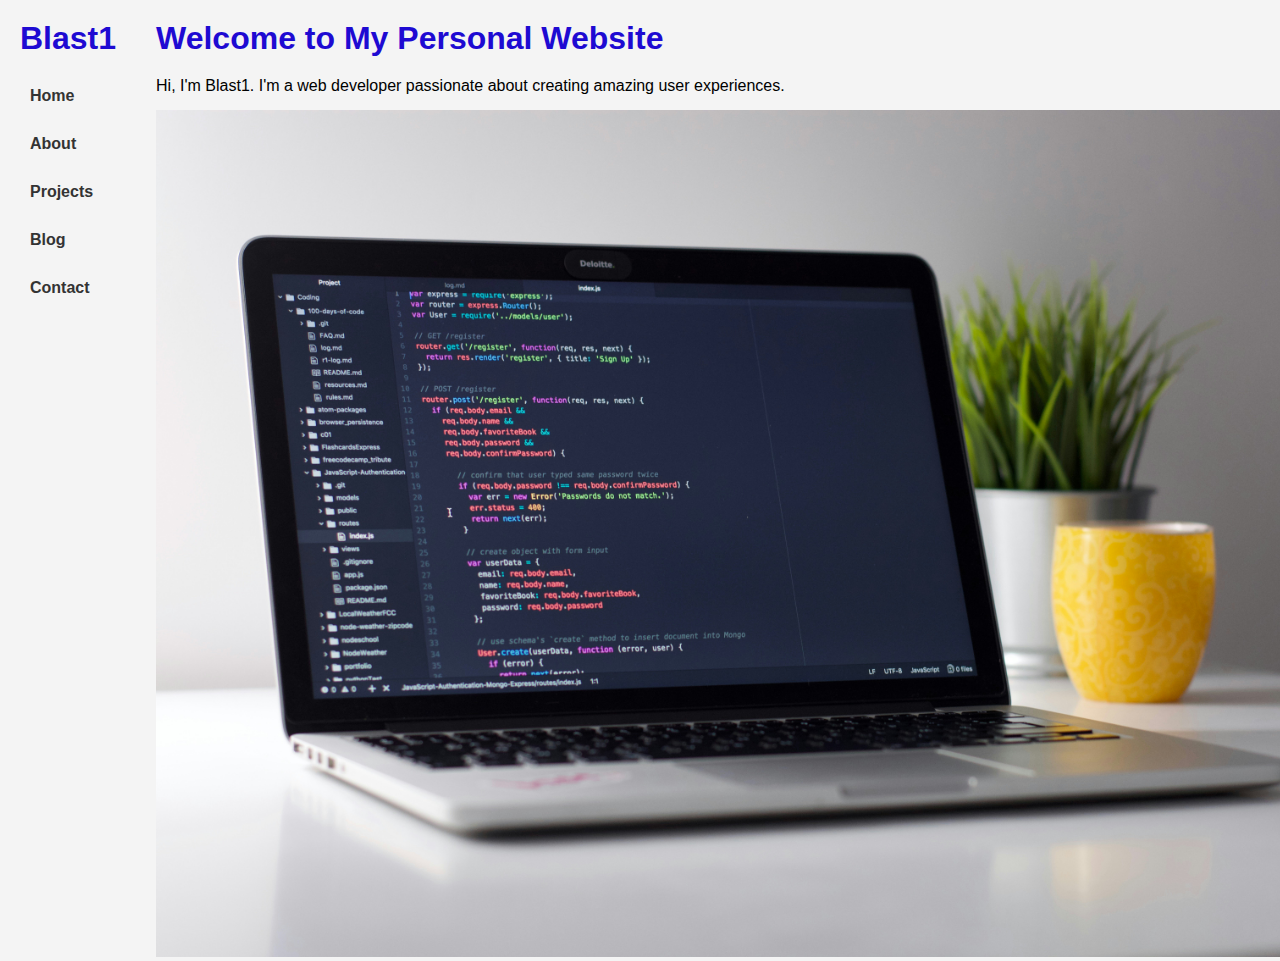
<file: index.html>
<!DOCTYPE html>
<html lang="en">

<head>
    <meta charset="UTF-8">
    <meta name="viewport" content="width=device-width, initial-scale=1.0">
    <title>Home | Personal Website</title>
    <link rel="stylesheet" href="styles.css">
</head>

<body>

    <!-- container -> flex with row -->
    <div class="container">
        <!-- Navigation Sidebar -->
        <nav class="sidebar">
            <h1>Blast1</h1>
            <a href="./" class="menu-item">Home</a>
            <a href="InformationPage.html" class="menu-item">About</a>
            <a href="ProjectsPage.html" class="menu-item">Projects</a>
            <a href="BlogPage.html" class="menu-item">Blog</a>
            <a href="ContactPage.html" class="menu-item">Contact</a>
        </nav>

        <!-- Main Content -->
        <main class="content">
            <h1>Welcome to My Personal Website</h1>
            <p>Hi, I'm Blast1. I'm a web developer passionate about creating amazing user experiences.</p>
            <img src="./assets/HomePage_Img.jpg" alt="HomePage" width="1270px">
        </main>
    </div>

</body>

</html>
</file>
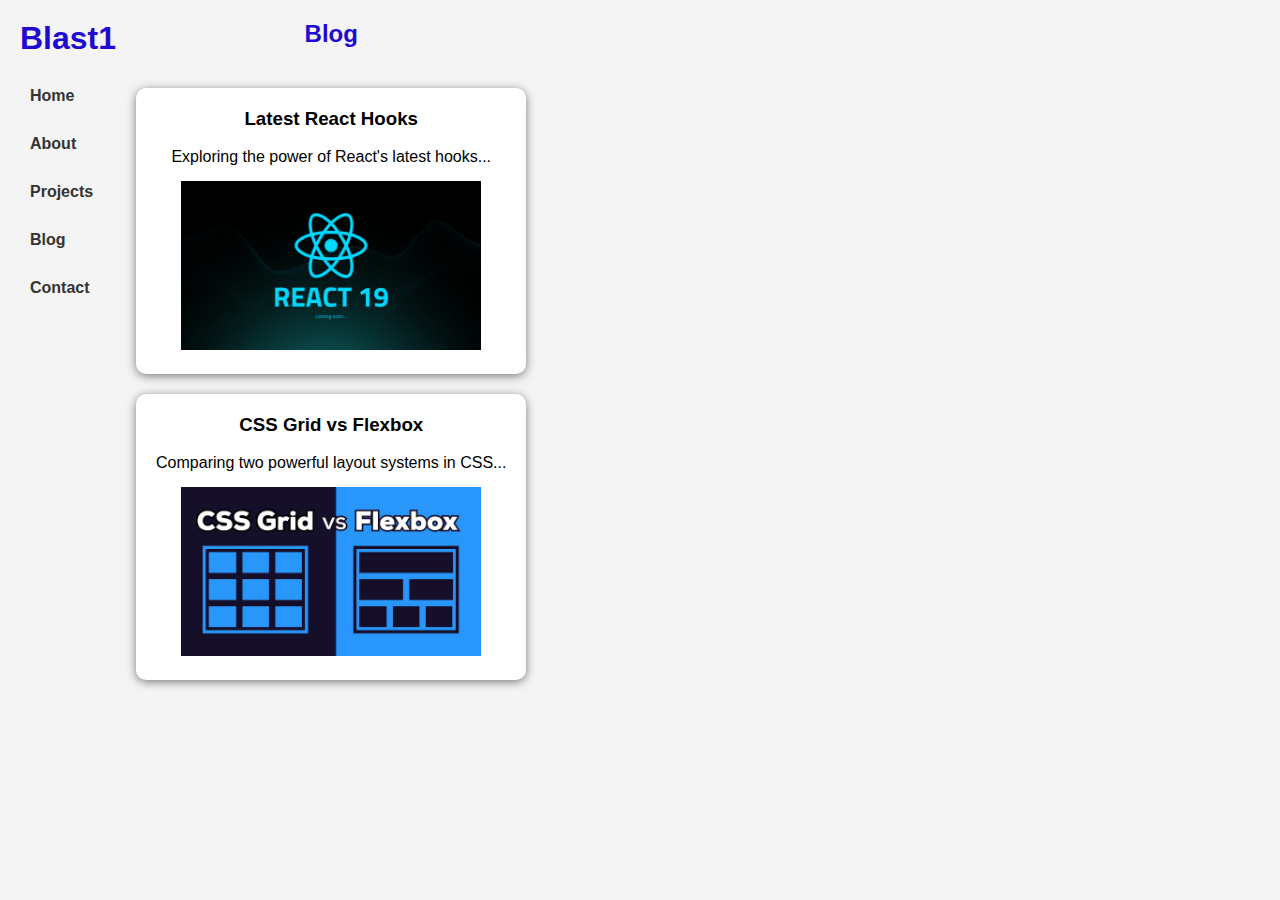
<file: BlogPage.html>
<!DOCTYPE html>
<html lang="en">

<head>
    <meta charset="UTF-8">
    <meta name="viewport" content="width=device-width, initial-scale=1.0">
    <title>Blog | Personal Website</title>
    <link rel="stylesheet" href="styles.css">
</head>

<body>

    <div class="container">

        <!-- Navigation Sidebar -->
        <nav class="sidebar">
            <h1>Blast1</h1>
            <a href="./" class="menu-item">Home</a>
            <a href="InformationPage.html" class="menu-item">About</a>
            <a href="ProjectsPage.html" class="menu-item">Projects</a>
            <a href="BlogPage.html" class="menu-item">Blog</a>
            <a href="ContactPage.html" class="menu-item">Contact</a>
        </nav>

        <!-- Main Content -->
        <div class="blog-grid">

            <h2>Blog</h2>

            <a href="https://react.dev/blog/2024/04/25/react-19">
                <div class="blog-post">
                    <h3>Latest React Hooks</h3><br>
                    <p>Exploring the power of React's latest hooks...</p>
                    <img src="./assets/react.png" alt="Blog1" width="300px">
                </div>
            </a>

            <a href="https://webdesign.tutsplus.com/flexbox-vs-css-grid-which-should-you-use--cms-30184a">
                <div class="blog-post">
                    <h3>CSS Grid vs Flexbox</h3><br>
                    <p>Comparing two powerful layout systems in CSS...</p>
                    <img src="./assets/CSS GRID vs FLEX BOX.jpg" alt="Blog2" width="300px">
                </div>
            </a>

        </div>

    </div>

</body>

</html>
</file>
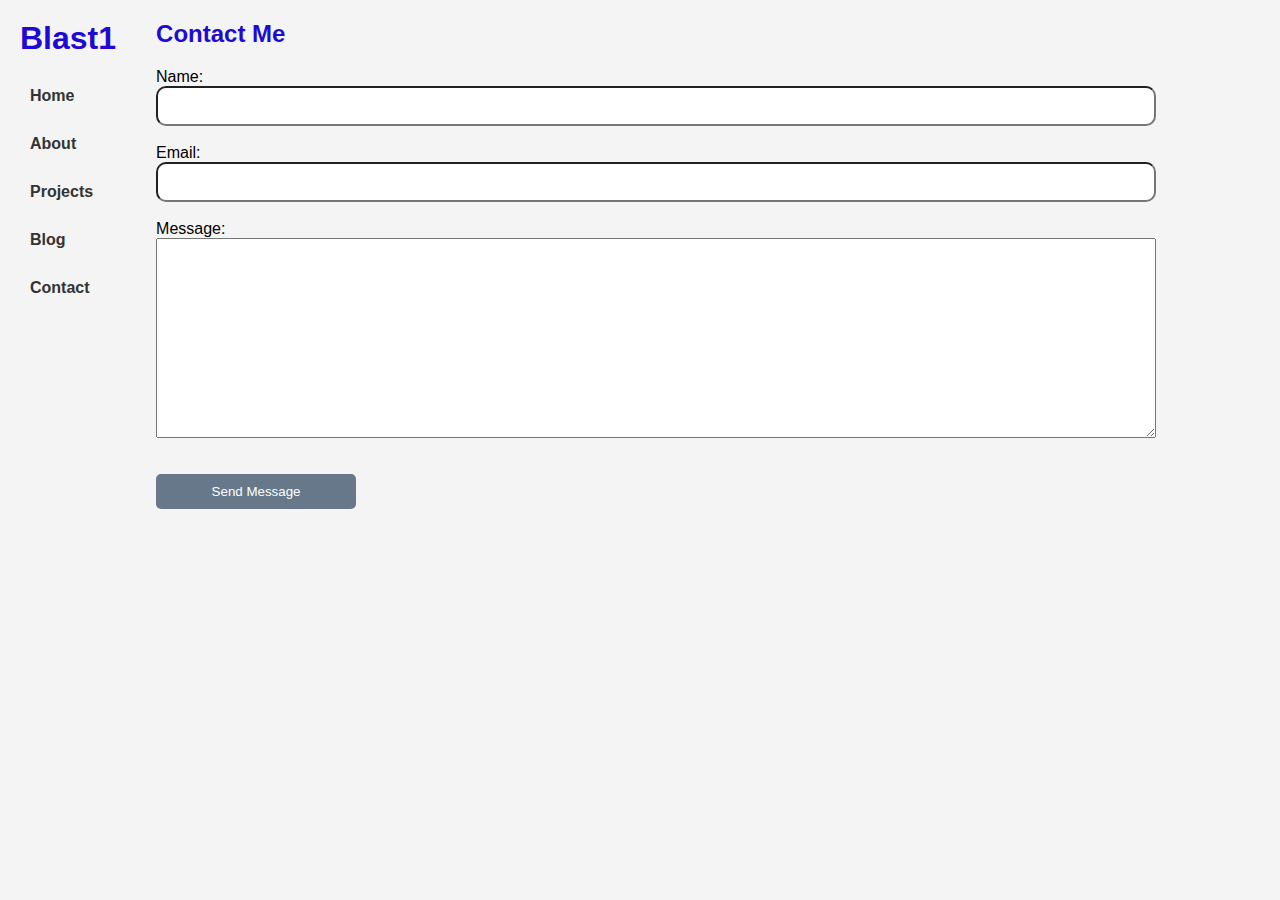
<file: ContactPage.html>
<!DOCTYPE html>
<html lang="en">

<head>
    <meta charset="UTF-8">
    <meta name="viewport" content="width=device-width, initial-scale=1.0">
    <title>Contact | Personal Website</title>
    <link rel="stylesheet" href="styles.css">
</head>

<body>

    <div class="container">
        <!-- Navigation Sidebar -->
        <nav class="sidebar">
            <h1>Blast1</h1>
            <a href="./" class="menu-item">Home</a>
            <a href="InformationPage.html" class="menu-item">About</a>
            <a href="ProjectsPage.html" class="menu-item">Projects</a>
            <a href="BlogPage.html" class="menu-item">Blog</a>
            <a href="ContactPage.html" class="menu-item">Contact</a>
        </nav>

        <!-- Main Content -->
        <main class="content">

            <h2>Contact Me</h2>
            <form class="contact-form" action="HomePage.html">
                <label for="name">Name:</label>
                <input type="text" id="name" name="name" class="contact-input"><br>

                <label for="email">Email:</label>
                <input type="email" id="email" name="email" class="contact-input"><br>

                <label for="message">Message:</label>
                <textarea id="message" name="message" rows="4" style="width: 1000px; height: 200px;"></textarea><br><br>

                <button type="submit">Send Message</button>
            </form>

        </main>
    </div>

</body>

</html>
</file>
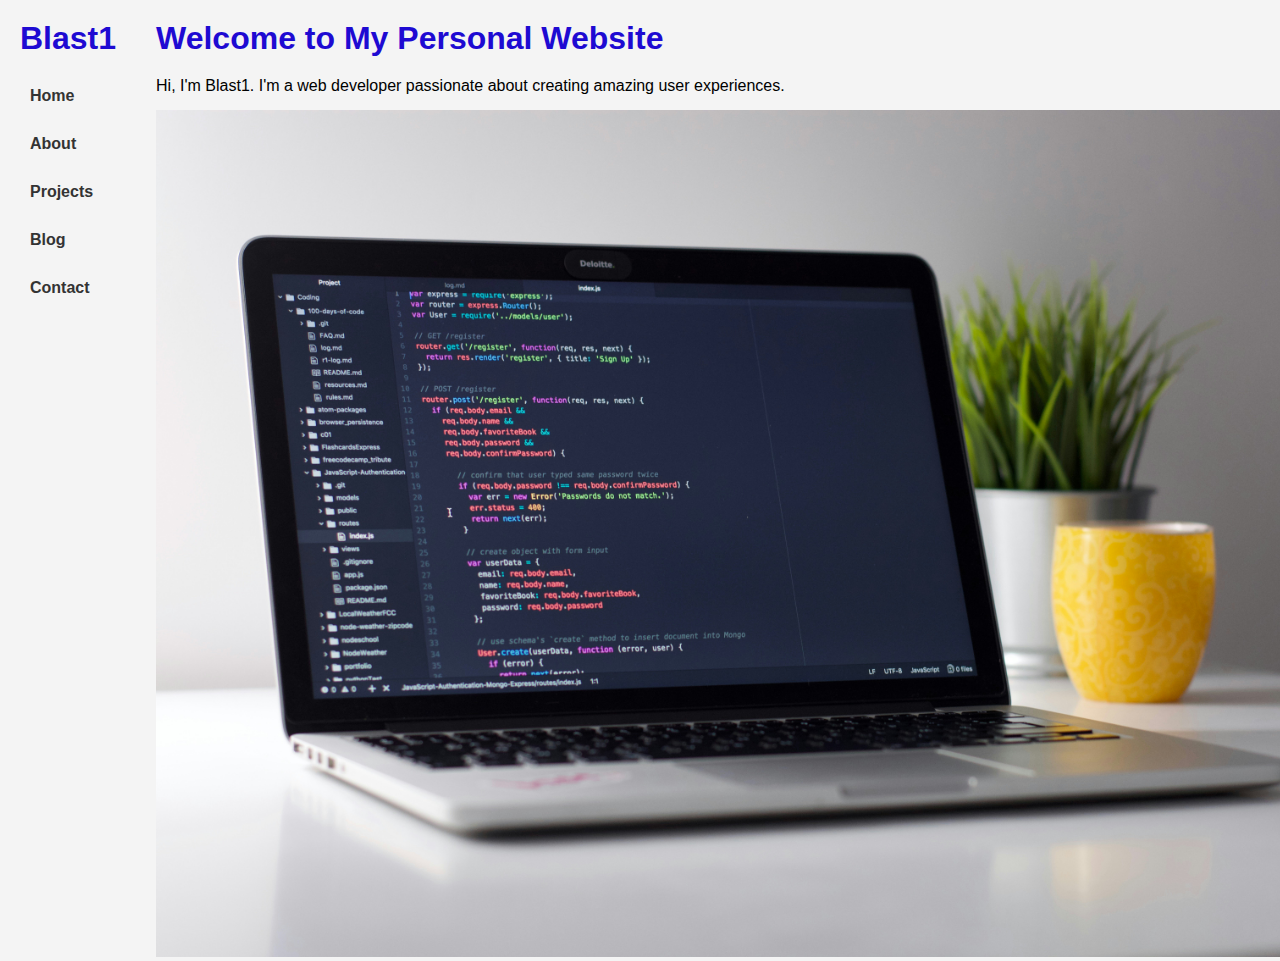
<file: HomePage.html>
<!DOCTYPE html>
<html lang="en">

<head>
    <meta charset="UTF-8">
    <meta name="viewport" content="width=device-width, initial-scale=1.0">
    <title>Home | Personal Website</title>
    <link rel="stylesheet" href="styles.css">
</head>

<body>

    <!-- container -> flex with row -->
    <div class="container">
        <!-- Navigation Sidebar -->
        <nav class="sidebar">
            <h1>Blast1</h1>
            <a href="HomePage.html" class="menu-item">Home</a>
            <a href="InformationPage.html" class="menu-item">About</a>
            <a href="ProjectsPage.html" class="menu-item">Projects</a>
            <a href="BlogPage.html" class="menu-item">Blog</a>
            <a href="ContactPage.html" class="menu-item">Contact</a>
        </nav>

        <!-- Main Content -->
        <main class="content">
            <h1>Welcome to My Personal Website</h1>
            <p>Hi, I'm Blast1. I'm a web developer passionate about creating amazing user experiences.</p>
            <img src="./assets/HomePage_Img.jpg" alt="HomePage" width="1270px">
        </main>
    </div>

</body>

</html>
</file>
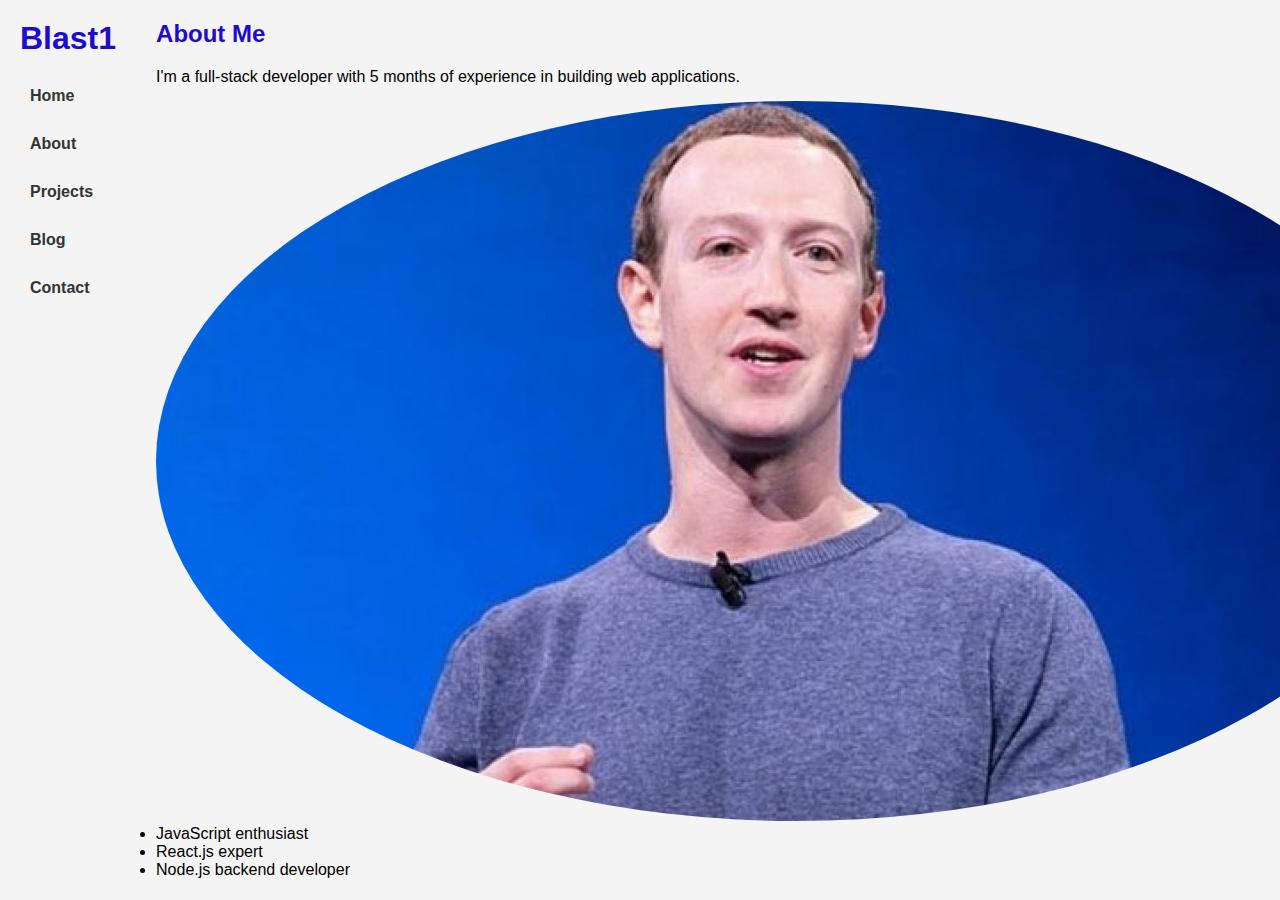
<file: InformationPage.html>
<!DOCTYPE html>
<html lang="en">

<head>
    <meta charset="UTF-8">
    <meta name="viewport" content="width=device-width, initial-scale=1.0">
    <title>About | Personal Website</title>
    <link rel="stylesheet" href="styles.css">
</head>

<body>

    <div class="container">
        <!-- Navigation Sidebar -->
        <nav class="sidebar">
            <h1>Blast1</h1>
            <a href="./" class="menu-item">Home</a>
            <a href="InformationPage.html" class="menu-item">About</a>
            <a href="ProjectsPage.html" class="menu-item">Projects</a>
            <a href="BlogPage.html" class="menu-item">Blog</a>
            <a href="ContactPage.html" class="menu-item">Contact</a>
        </nav>

        <!-- Main Content -->
        <main class="content">
            <h2>About Me</h2>
            <p>I'm a full-stack developer with 5 months of experience in building web applications.</p>
            <img src="./assets/post1.png" alt="avatar" class="profile-picture">
            <ul>
                <li>JavaScript enthusiast</li>
                <li>React.js expert</li>
                <li>Node.js backend developer</li><br>
            </ul>
        </main>
    </div>

</body>

</html>
</file>
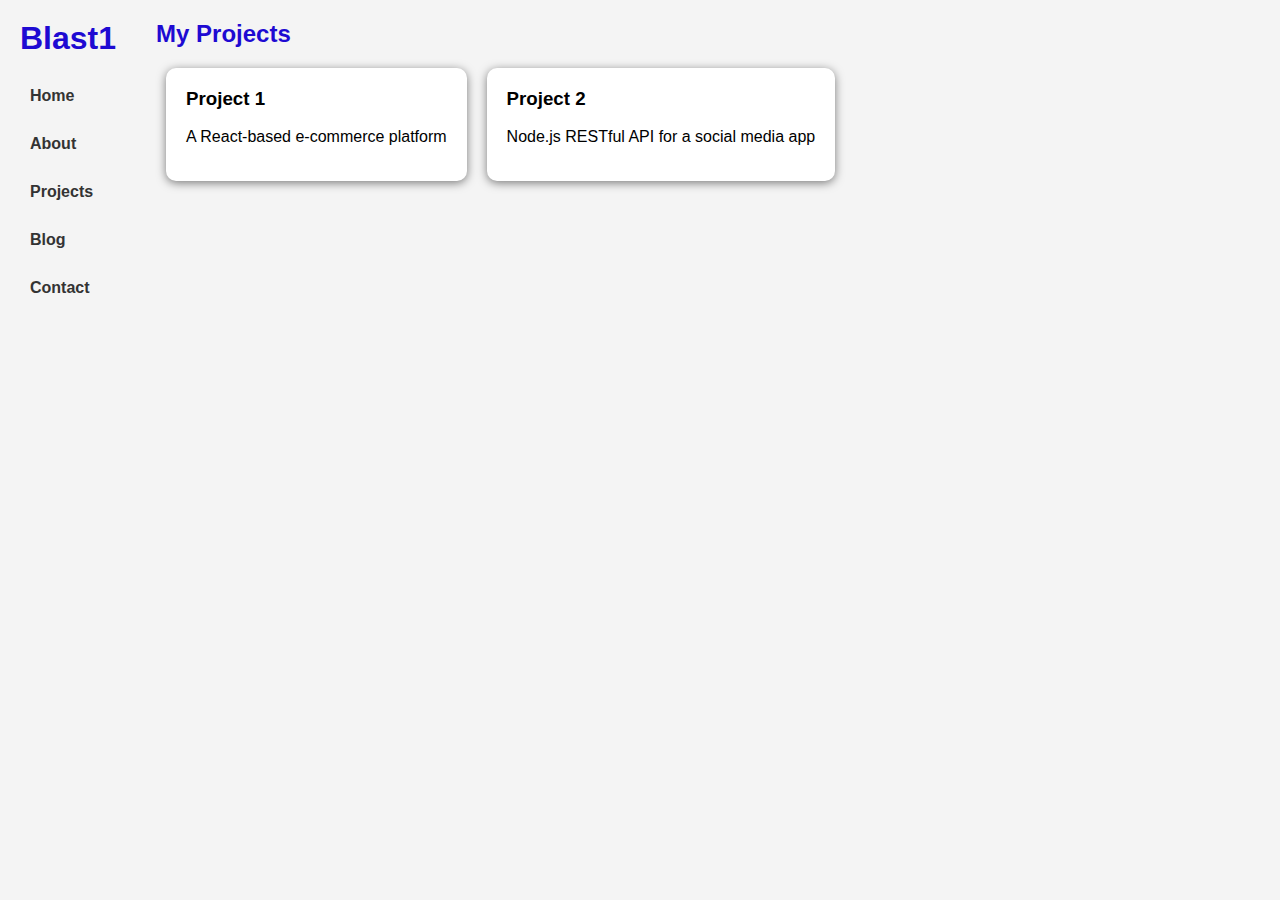
<file: ProjectsPage.html>
<!DOCTYPE html>
<html lang="en">

<head>
    <meta charset="UTF-8">
    <meta name="viewport" content="width=device-width, initial-scale=1.0">
    <title>Projects | Personal Website</title>
    <link rel="stylesheet" href="styles.css">
</head>

<body>

    <div class="container">
        <!-- Navigation Sidebar -->
        <nav class="sidebar">
            <h1>Blast1</h1>
            <a href="HomePage.html" class="menu-item">Home</a>
            <a href="InformationPage.html" class="menu-item">About</a>
            <a href="ProjectsPage.html" class="menu-item">Projects</a>
            <a href="BlogPage.html" class="menu-item">Blog</a>
            <a href="ContactPage.html" class="menu-item">Contact</a>
        </nav>

        <!-- Main Content -->
        <main class="content">
            <h2>My Projects</h2>

            <div class="projects-grid">
                <div class="project-card">
                    <h3>Project 1</h3><br>
                    <p>A React-based e-commerce platform</p>
                </div>

                <div class="project-card">
                    <h3>Project 2</h3><br>
                    <p>Node.js RESTful API for a social media app</p>
                </div>
            </div>

        </main>
    </div>

</body>

</html>
</file>
<file: styles.css>
* {
    margin: 0;
    padding: 0;
    box-sizing: border-box;
}

body {
    font-family: Arial, sans-serif;
    background-color: #f4f4f4;
}

.container {
    display: flex;
    height: 100vh;
}

.sidebar{
  padding: 20px;  
  font-weight: bold;
}

.menu-item {
    display: block;
    padding: 10px;
    margin-bottom: 10px;
    color: #333;
    text-decoration: none;
    border-radius: 5px;
}

.menu-item:hover {
    background-color: #007BFF;
    color: #fff;
}

.content {
    padding: 20px;
    background-color: #f4f4f4;
}

h1, h2 {
    margin-bottom: 20px;
    color: #1e0ad2;
}

p {
    margin-bottom: 15px;
}

a {
    text-decoration: none; /* Remove underline from links */
    color: inherit; /* Inherit the text color from the parent element */
}



.profile-picture {
    border-radius: 50%;
}

.projects-grid {
    display: flex;
    padding-left: 10px;
    gap: 20px;
}

.blog-grid {
    display: flex;
    flex-direction: column;
    padding-top: 20px;
    gap: 20px;
    text-align: center;
}

.project-card, .blog-post {
    background-color: #fff;
    padding: 20px;
    border-radius: 10px;
    box-shadow: 0 2px 10px rgba(0, 0, 0, 0.5); 
    /* Horizontal Offset (0), Vertical Offset (2px), Blur Radius (10px), 0.5 is the alpha value, indicating 50% opacity */
}

.contact-form{
    display: flex;
    flex-direction: column; 
    text-align: start;
}

.contact-input{
    border-radius: 10px; 
    width: 1000px; 
    height: 40px;
}

.contact-form button {
    padding: 10px ;
    background-color: #67788a;
    color: white;
    border: none;
    border-radius: 5px;
    cursor: pointer;
    width: 200px;
}

.contact-form button:hover {
    background-color: #0056b3;
}
</file>
